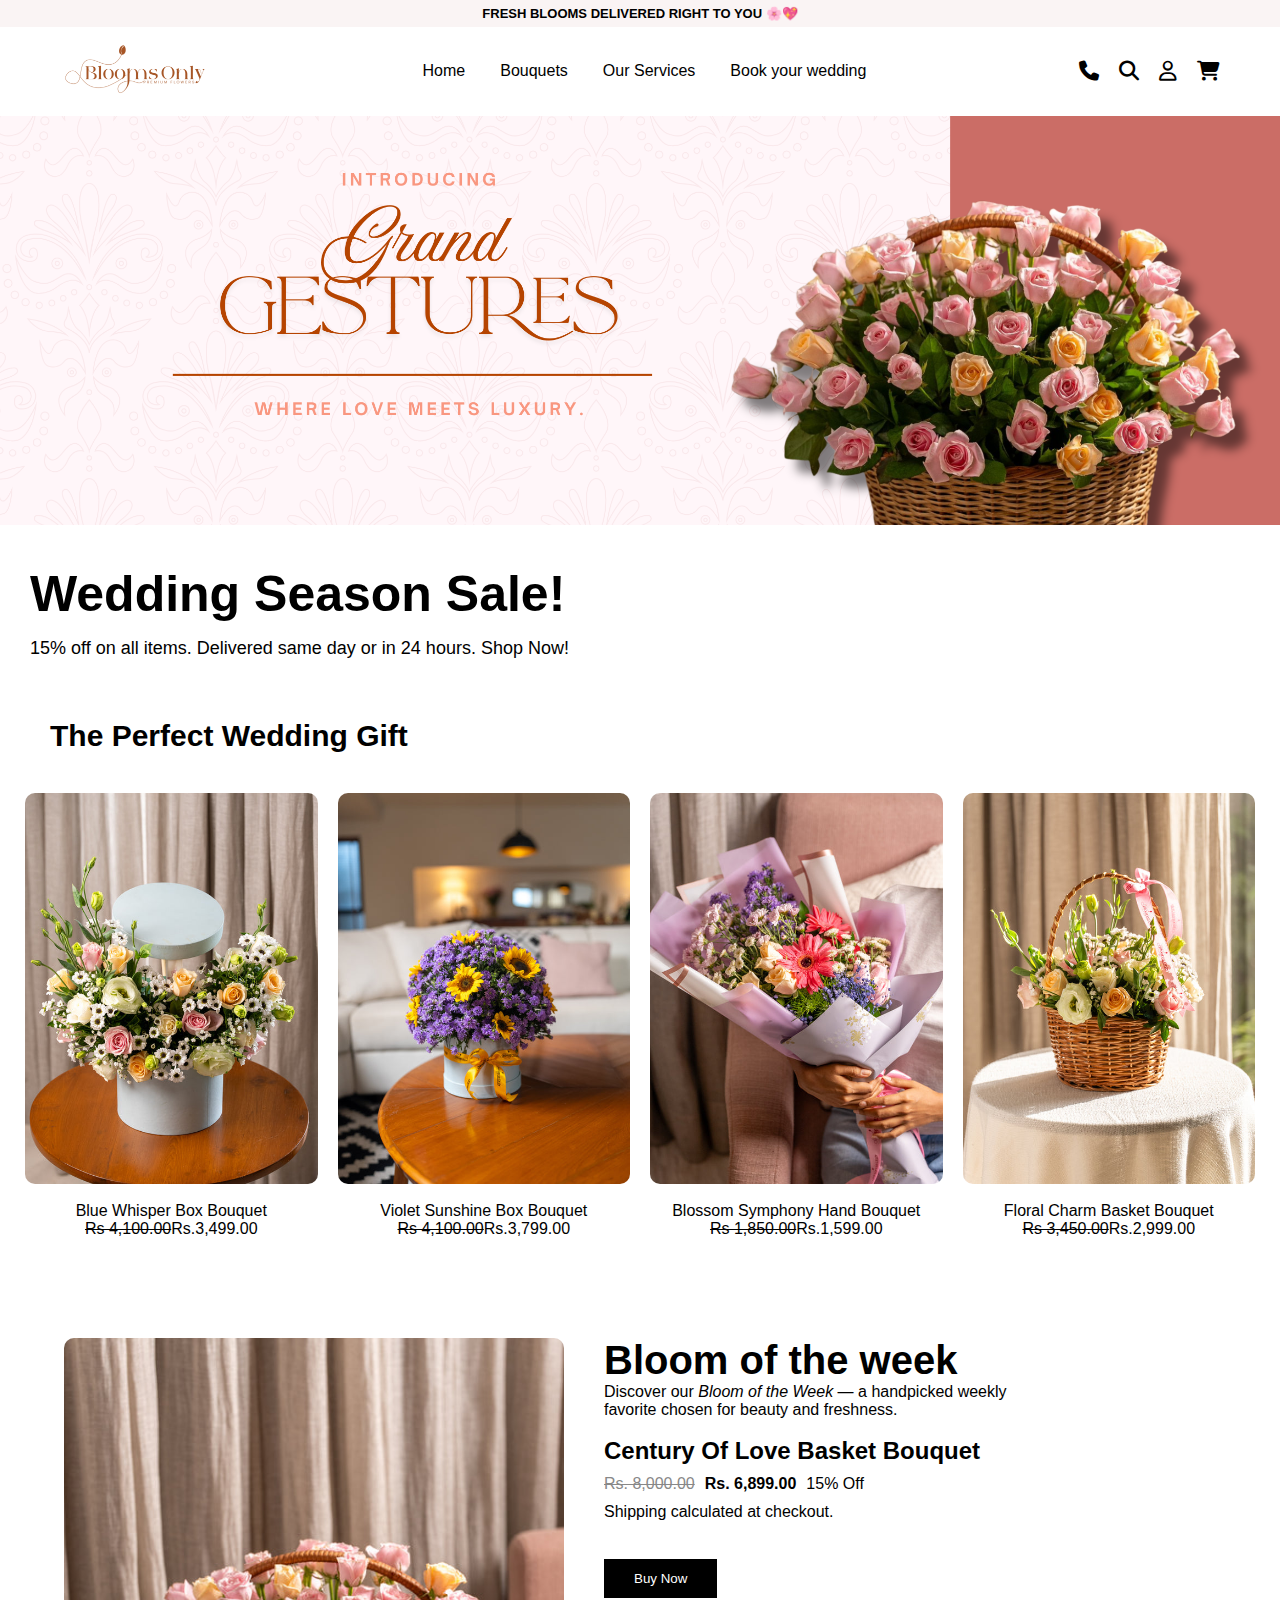
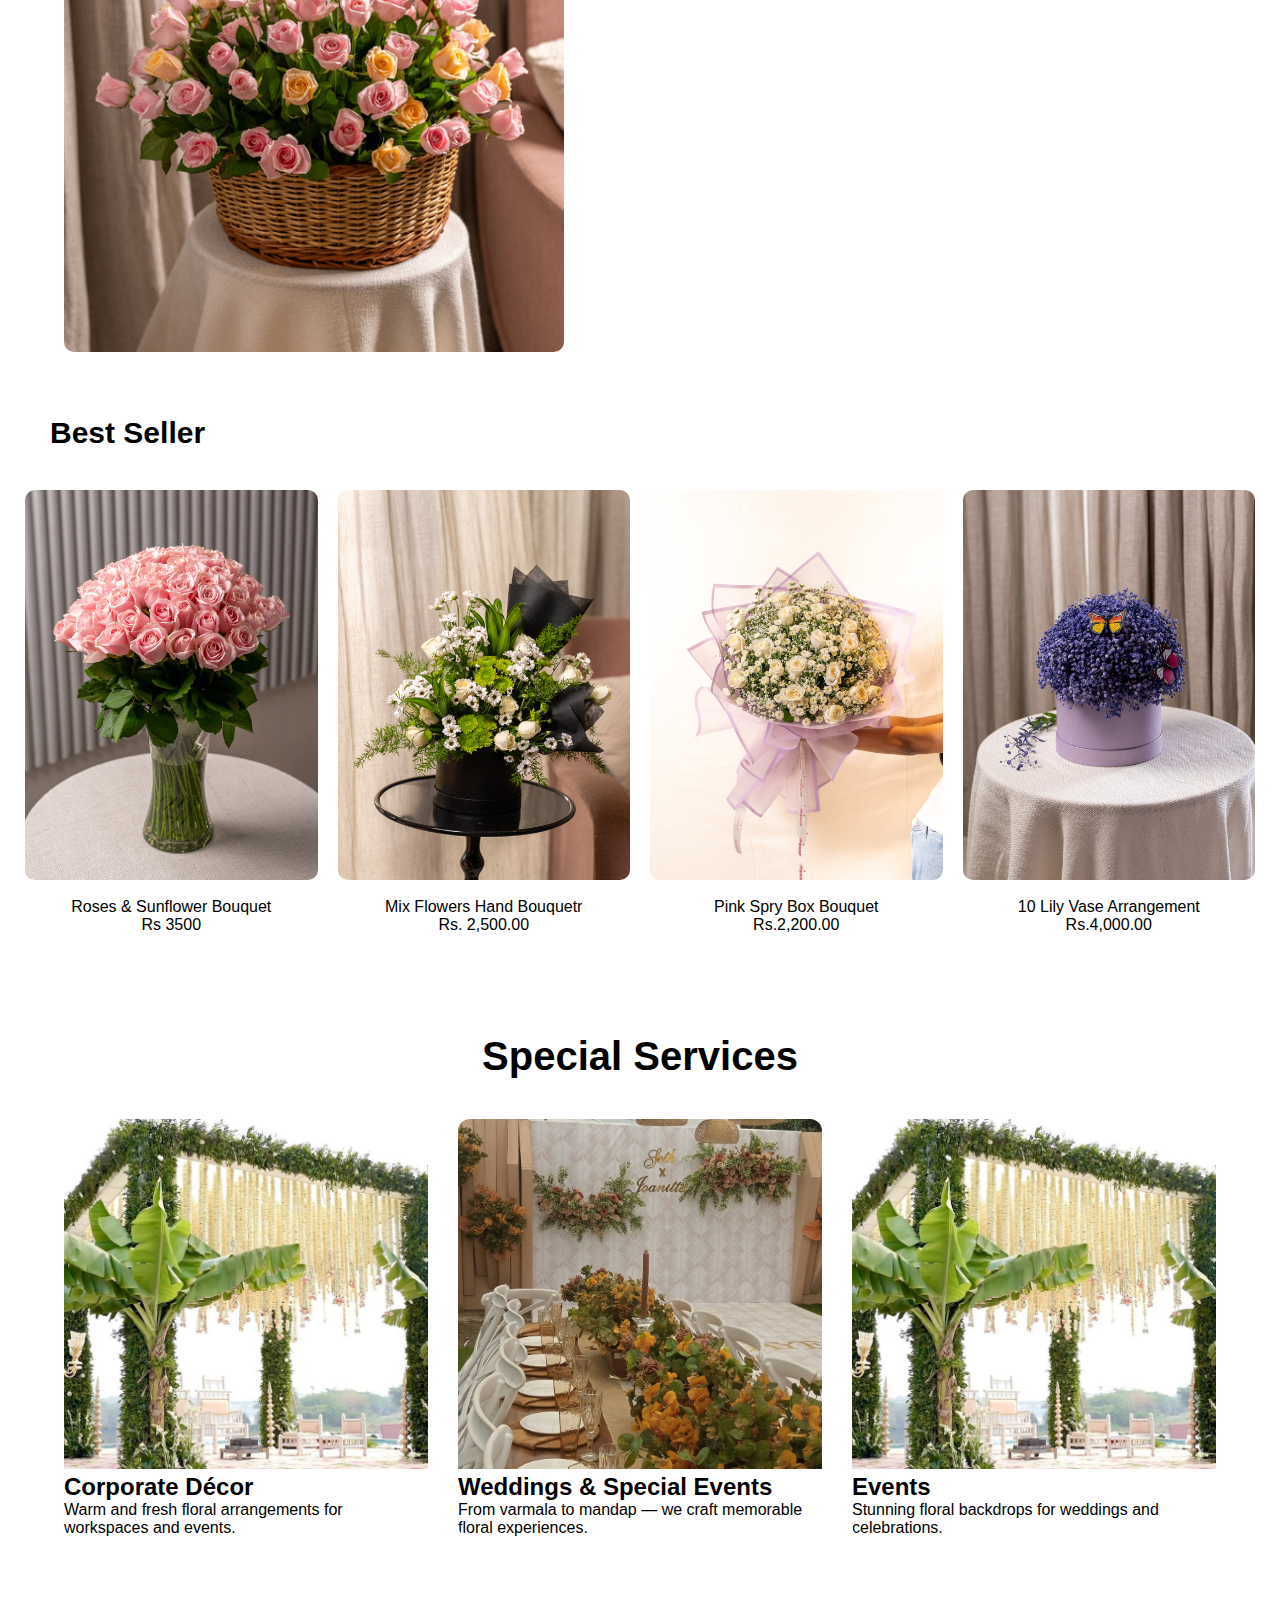
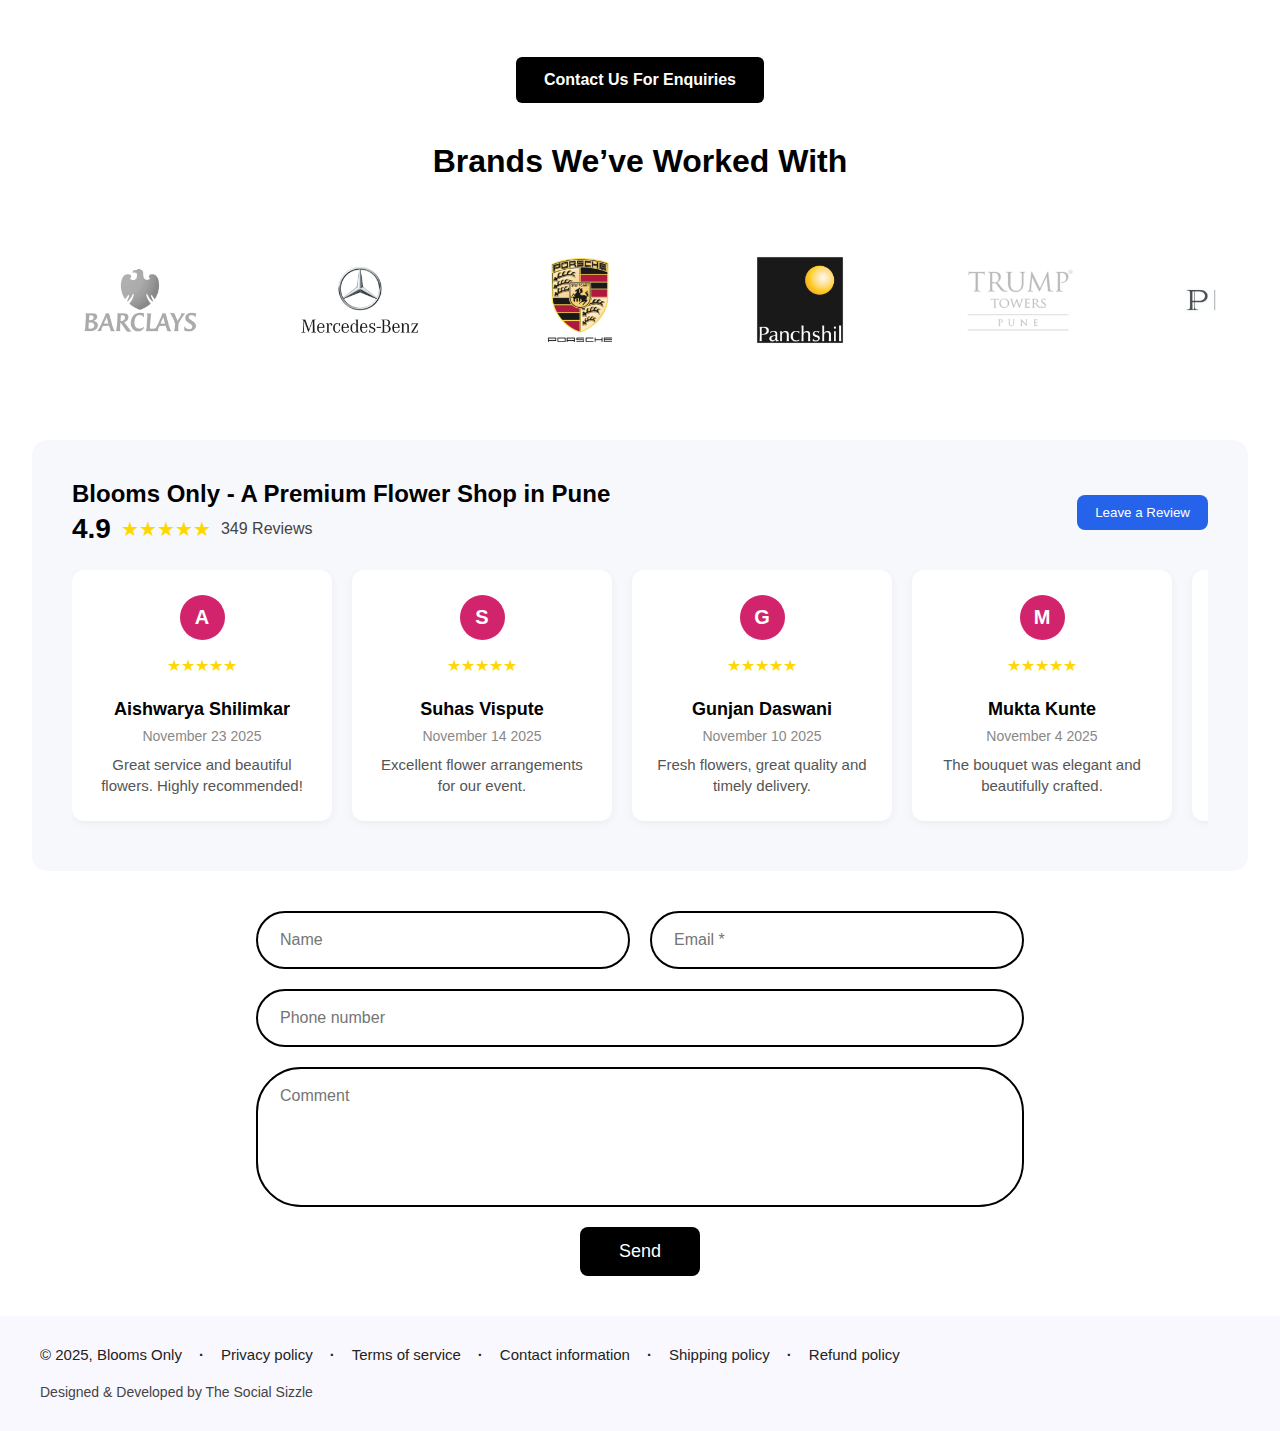
<file: index.html>
<!DOCTYPE html>
<html lang="en">

<head>
    <meta charset="UTF-8">
    <meta name="viewport" content="width=device-width, initial-scale=1.0">
    <title>bloomsonly.in</title>

    <link rel="icon"
        href="https://encrypted-tbn0.gstatic.com/images?q=tbn:ANd9GcRoCNu-qlN1ZPbKQkMHhCb1Bmi2qk6evEz_Kw&s">

    <link rel="stylesheet" href="style.css">

    <link rel="stylesheet" href="https://cdnjs.cloudflare.com/ajax/libs/font-awesome/6.5.0/css/all.min.css">

</head>

<body>

    <!-- ---------------- HEADER ---------------- -->

    <header>
        <section id="navbar">

            <div class="top">
                <h5> <a href="">FRESH BLOOMS DELIVERED RIGHT TO YOU 🌸💖</a></h5>
            </div>

            <div id="nav">
                <div id="imglogo">
                    <img src="images/logo.png">
                </div>

                <div id="navlink">
                    <ul>
                        <li><a href="index.html"> Home </a></li>
                        <li><a href="Bouquets.html">Bouquets </a></li>
                        <li><a href="services.html">Our Services</a></li>
                        <li><a href="wedding.html">Book your wedding</a></li>
                    </ul>
                </div>

                <div id="icons">
                    <h3><i class="fa-solid fa-phone"></i></h3>
                    <h3><i class="fa-solid fa-magnifying-glass"></i></h3>
                    <h3><i class="fa-regular fa-user"></i></h3>
                    <h3><i class="fa-solid fa-cart-shopping"></i></h3>
                </div>
            </div>

        </section>
    </header>

    <!-- ---------------- HERO SECTION ---------------- -->

    <main>
        <section id="hero">
            <img src="images/hero.png" alt="hero banner">

            <div id="offer">
                <h3>Wedding Season Sale!</h3>
                <p>15% off on all items. Delivered same day or in 24 hours. Shop Now!</p>
            </div>


            <!-- The perfect wedding gift section -->
            <div id="wed">
                <div id="text">
                    <h4>The Perfect Wedding Gift</h4>
                </div>

                <div id="flo-img">

                    <div class="image-box">
                        <img src="images/flower1.jpg"><br>
                        <p>Blue Whisper Box Bouquet</p>
                        <a>
                            <p><del>Rs 4,100.00</del>Rs.3,499.00</p>
                        </a>
                    </div>

                    <div class="image-box">
                        <img src="images/flower2.jpg"><br>
                        <p> Violet Sunshine Box Bouquet</p>
                        <a>
                            <p><del>Rs 4,100.00</del>Rs.3,799.00</p>
                        </a>
                    </div>

                    <div class="image-box">
                        <img src="images/flower3.jpg"><br>
                        <p>Blossom Symphony Hand Bouquet</p>
                        <p><del>Rs 1,850.00</del>Rs.1,599.00</p>
                    </div>

                    <div class="image-box">
                        <img src="images/flower4.jpg"><br>
                        <p>Floral Charm Basket Bouquet</p>
                        <p><del>Rs 3,450.00</del>Rs.2,999.00</p>
                    </div>

                </div>
            </div>
        </section>

        <!-- ---------------- BLOOM OF THE WEEK ---------------- -->

        <section class="bloom-section">
            <div class="bloom-container">

                <div class="bloom-image">
                    <img src="images/bloom.jpg" alt="Century of Love Basket Bouquet">
                </div>

                <div class="bloom-content">
                    <h1 class="bloom-title">Bloom of the week</h1>

                    <p class="bloom-desc">
                        Discover our <em>Bloom of the Week</em> — a handpicked weekly favorite chosen for
                        beauty and freshness.
                    </p>
                    <br>

                    <h2 class="bloom-product">Century Of Love Basket Bouquet</h2>

                    <div class="price-row">
                        <span class="old-price">Rs. 8,000.00</span>
                        <span class="new-price">Rs. 6,899.00</span>
                        <span class="discount">15% Off</span>
                    </div>

                    <p class="shipping">Shipping calculated at checkout.</p><br>

                    <button class="buy-btn">Buy Now</button>
                </div>
            </div>
        </section>

        <!-- ---------------- BEST SELLER ---------------- -->

        <section class="best-seller">
            <div id="text">
                <h4>Best Seller</h4>
            </div>

            <div id="flo-img">

                <div class="image-box">
                    <img src="images/bouquet1.jpg"><br>
                    <p>Roses & Sunflower Bouquet</p>
                    <p>Rs 3500</p>
                </div>

                <div class="image-box">
                    <img src="images/bouquet2.jpg"><br>
                    <p>Mix Flowers Hand Bouquetr</p>
                    <p> Rs. 2,500.00</p>
                </div>

                <div class="image-box">
                    <img src="images/bouquet3.jpg"><br>
                    <p>Pink Spry Box Bouquet</p>
                    <p> Rs.2,200.00</p>
                </div>

                <div class="image-box">
                    <img src="images/bouquet4.jpg"><br>
                    <p>10 Lily Vase Arrangement</p>
                    <p> Rs.4,000.00</p>
                </div>

            </div>
        </section>

        <!-- ---------------- SPECIAL SERVICES ---------------- -->

        <section class="services-section">
            <h1 class="services-heading">Special Services</h1>

            <div class="services-grid">

                <div class="service-card">
                    <img src="images/service1.jpg">
                    <h2>Corporate Décor</h2>
                    <p>Warm and fresh floral arrangements for workspaces and events.</p>
                </div>

                <div class="service-card">
                    <img src="images/service2.jpg">
                    <h2>Weddings & Special Events</h2>
                    <p>From varmala to mandap — we craft memorable floral experiences.</p>
                </div>

                <div class="service-card">
                    <img src="images/service3.jpg">
                    <h2>Events</h2>
                    <p>Stunning floral backdrops for weddings and celebrations.</p>
                </div>

            </div>
        </section>
                             <!--Brand Section-->

        <section class="brand-section">
            <div class="enquiry-btn">
                <a href="#" class="btn">Contact Us For Enquiries</a>
            </div>

            <h2 class="brand-title">Brands We’ve Worked With</h2>

            <div class="logo-slider">
                <div class="logo-track">
                    <img src="images/logos01.png">
                    <img src="images/logos02.png">
                    <img src="images/logos03.png">
                    <img src="images/logos04.png">
                    <img src="images/logos05.png">
                    <img src="images/logos06.png">
                    <img src="images/logos07.png">
                    <img src="images/logos08.png">
                    <img src="images/logos09.png">
                    <img src="images/logos10.png">
                    <img src="images/logos01.png">
                    <img src="images/logos02.png">
                    <img src="images/logos03.png">
                    <img src="images/logos04.png">
                    <img src="images/logos05.png">
                    <img src="images/logos06.png">



                </div>
            </div>
        </section>


        <section class="reviews-section">

            <div class="reviews-header">
                <div>
                    <h2>Blooms Only - A Premium Flower Shop in Pune</h2>
                    <div class="rating">
                        <span class="rating-number">4.9</span>
                        <span class="stars">★★★★★</span>
                        <span class="reviews-count">349 Reviews</span>
                    </div>
                </div>

                <button class="review-btn">Leave a Review</button>
            </div>

                                 <!--Review Section-->
            <div class="reviews-row">

                <div class="review-card">
                    <div class="avatar">A</div>
                    <div class="stars-box">★★★★★</div>
                    <h3>Aishwarya Shilimkar</h3>
                    <p class="date">November 23 2025</p>
                    <p class="text">
                        Great service and beautiful flowers. Highly recommended!
                    </p>
                </div>

                <div class="review-card">
                    <div class="avatar">S</div>
                    <div class="stars-box">★★★★★</div>
                    <h3>Suhas Vispute</h3>
                    <p class="date">November 14 2025</p>
                    <p class="text">
                        Excellent flower arrangements for our event.
                    </p>
                </div>

                <div class="review-card">
                    <div class="avatar">G</div>
                    <div class="stars-box">★★★★★</div>
                    <h3>Gunjan Daswani</h3>
                    <p class="date">November 10 2025</p>
                    <p class="text">
                        Fresh flowers, great quality and timely delivery.
                    </p>
                </div>

                <div class="review-card">
                    <div class="avatar">M</div>
                    <div class="stars-box">★★★★★</div>
                    <h3>Mukta Kunte</h3>
                    <p class="date">November 4 2025</p>
                    <p class="text">
                        The bouquet was elegant and beautifully crafted.
                    </p>
                </div>

                <div class="review-card">
                    <div class="avatar">P</div>
                    <div class="stars-box">★★★★★</div>
                    <h3>Mayank Pandey</h3>
                    <p class="date">November 4 2025</p>
                    <p class="text">
                        Delivered fresh flowers at short notice. Great service.
                    </p>
                </div>

            </div>
        </section>
                                           <!--Contact Section-->
        <section class="contact-section">

            <form class="contact-form">

                <div class="row">
                    <input type="text" placeholder="Name">
                    <input type="email" placeholder="Email *">
                </div>

                <div class="row full">
                    <input type="text" placeholder="Phone number">
                </div>

                <div class="row full">
                    <textarea placeholder="Comment"></textarea>
                </div>

                <button class="send-btn">Send</button>
            </form>

        </section>

                                     <!--Footer-->
        <footer class="footer">

            <div class="footer-top">
                <p>© 2025, Blooms Only</p>
                <span class="dot">·</span>
                <a href="#">Privacy policy</a>
                <span class="dot">·</span>
                <a href="#">Terms of service</a>
                <span class="dot">·</span>
                <a href="#">Contact information</a>
                <span class="dot">·</span>
                <a href="#">Shipping policy</a>
                <span class="dot">·</span>
                <a href="#">Refund policy</a>
            </div>

            <div class="footer-bottom">
                <a href="#">
                    Designed & Developed by The Social Sizzle
                </a>
            </div>

        </footer>

</body>

</html>
</file>
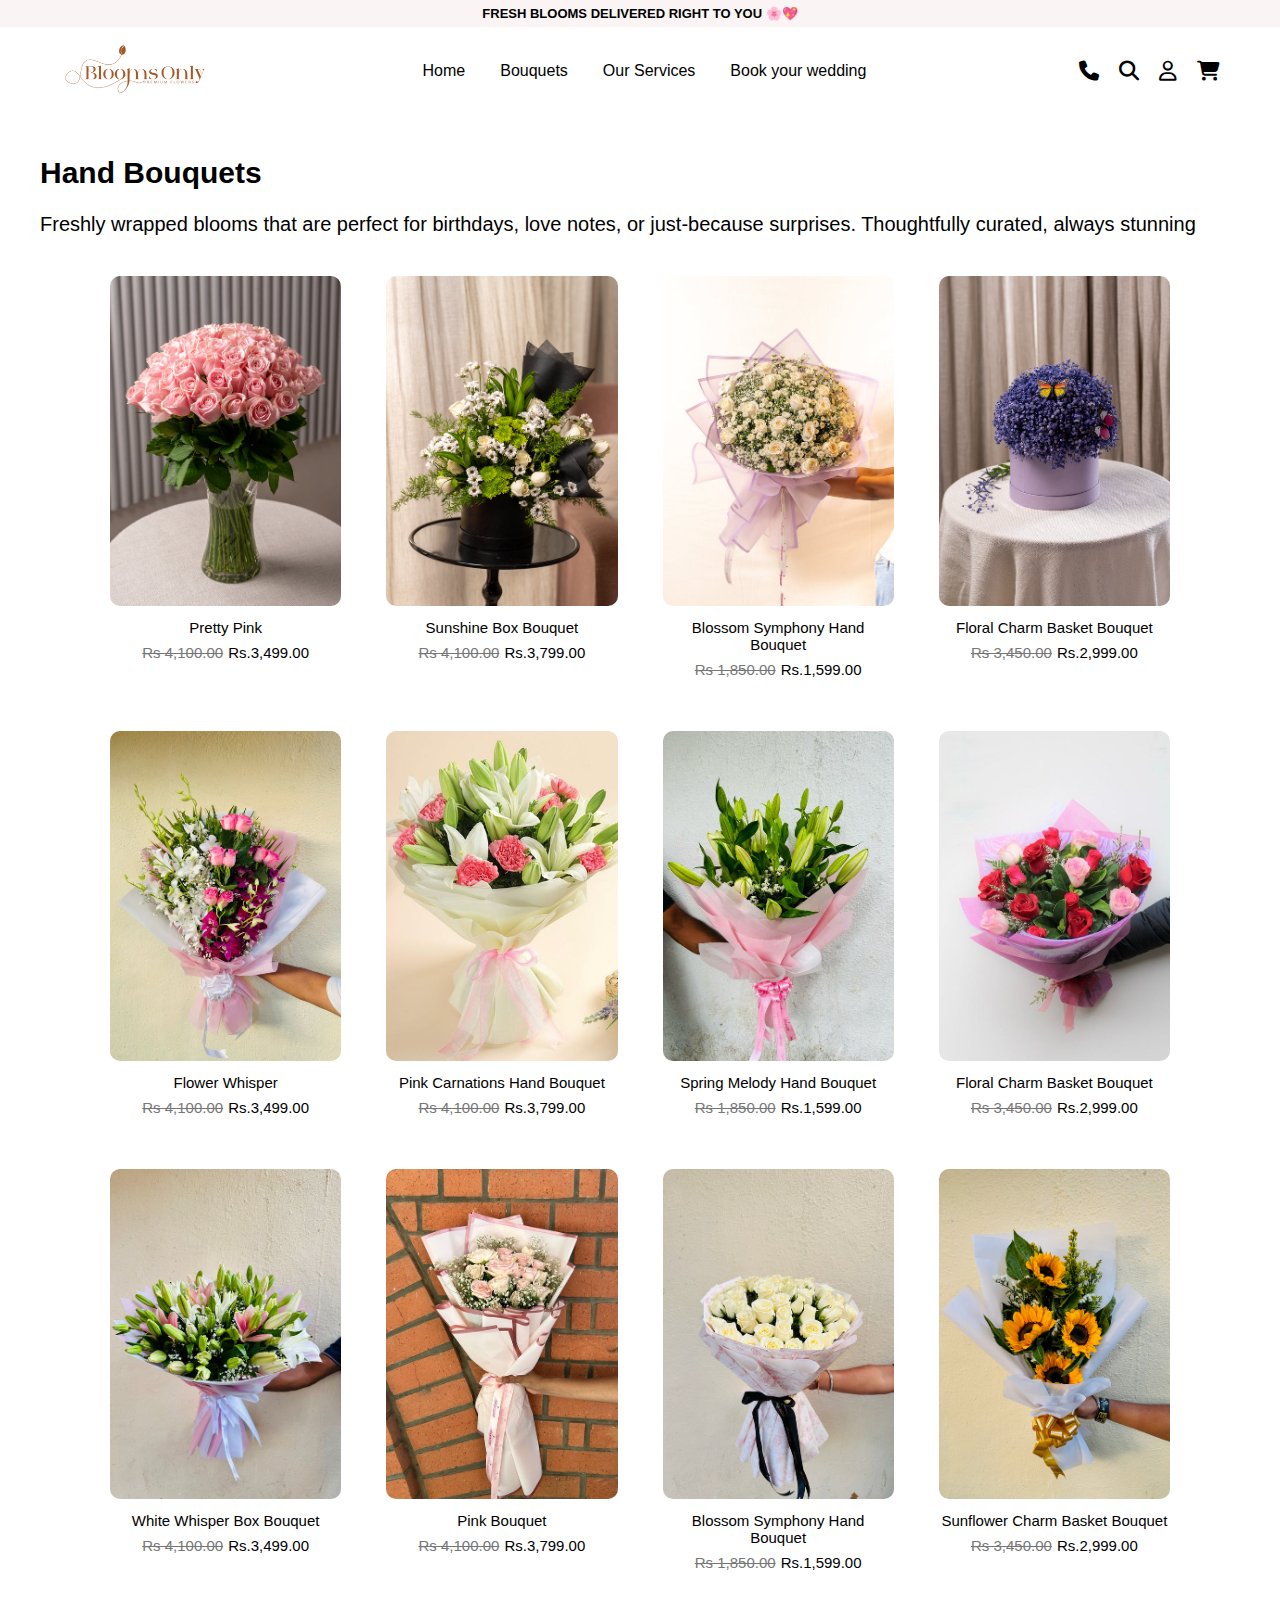
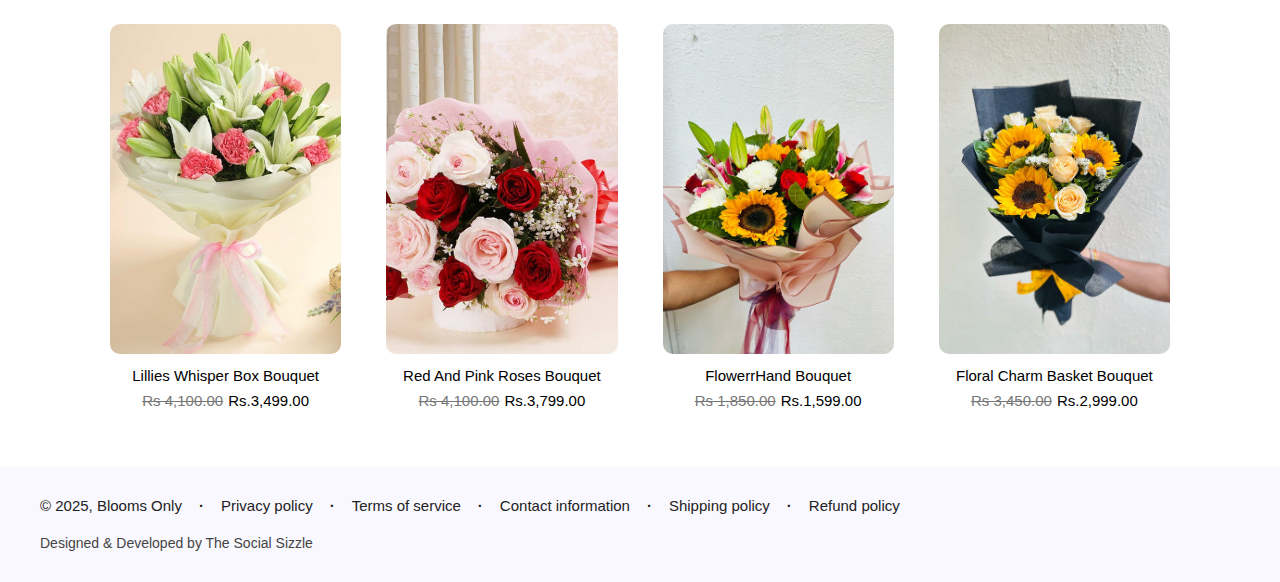
<file: Bouquets.html>
<!DOCTYPE html>
<html lang="en">

<head>
    <meta charset="UTF-8">
    <meta name="viewport" content="width=device-width, initial-scale=1.0">
    <title>bloomsonly.in</title>

    <link rel="icon"
        href="https://encrypted-tbn0.gstatic.com/images?q=tbn:ANd9GcRoCNu-qlN1ZPbKQkMHhCb1Bmi2qk6evEz_Kw&s">

    <link rel="stylesheet" href="bouquets.css">
    <link rel="stylesheet" href="https://cdnjs.cloudflare.com/ajax/libs/font-awesome/6.5.0/css/all.min.css">
</head>

<body>

    <!-- ---------------- HEADER ---------------- -->
    <header>
        <section id="navbar">

            <div class="top">
                <h5><a href="">FRESH BLOOMS DELIVERED RIGHT TO YOU 🌸💖</a></h5>
            </div>

            <div id="nav">
                <div id="imglogo">
                    <img src="images/logo.png">
                </div>

                <div id="navlink">
                    <ul>
                        <li><a href="index.html"> Home </a></li>
                        <li><a href="Bouquets.html">Bouquets</a></li>
                        <li><a href="services.html">Our Services</a></li>
                        <li><a href="wedding.html">Book your wedding</a></li>
                    </ul>
                </div>

                <div id="icons">
                    <h3><i class="fa-solid fa-phone"></i></h3>
                    <h3><i class="fa-solid fa-magnifying-glass"></i></h3>
                    <h3><i class="fa-regular fa-user"></i></h3>
                    <h3><i class="fa-solid fa-cart-shopping"></i></h3>
                </div>
            </div>
        </section>
    </header>
    <main>
        <div class="text">
            <h2> Hand Bouquets</h2><br>
            <p> Freshly wrapped blooms that are perfect for birthdays, love notes, or just-because surprises.
                Thoughtfully curated, always stunning</p> <!-- Images Section --> <!--Image 1-->
            <div section="allimages">
                <div id="flo-img">
                    <div class="image-box"> <img src="images/bouquet1.jpg">
                        <p>Pretty Pink</p> <a>
                            <p><del>Rs 4,100.00</del>Rs.3,499.00</p>
                        </a>
                    </div> <!--Image 2-->
                    <div class="image-box"> <img src="images/bouquet2.jpg">
                        <p>Sunshine Box Bouquet</p> <a>
                            <p><del>Rs 4,100.00</del>Rs.3,799.00</p>
                        </a>
                    </div> <!--Image 3-->
                    <div class="image-box"> <img src="images/bouquet3.jpg">
                        <p>Blossom Symphony Hand Bouquet</p>
                        <p><del>Rs 1,850.00</del>Rs.1,599.00</p>
                    </div> <!--Image 4-->
                    <div class="image-box"> <img src="images/bouquet4.jpg">
                        <p>Floral Charm Basket Bouquet</p>
                        <p><del>Rs 3,450.00</del>Rs.2,999.00</p>
                    </div> <!--Image 5-->
                    <div class="image-box"> <img src="images/bouquets12.jpg">
                        <p>Flower Whisper</p> <a>
                            <p><del>Rs 4,100.00</del>Rs.3,499.00</p>
                        </a>
                    </div> <!--Image 6-->
                    <div class="image-box"> <img src="images/bouquets11.jpg">
                        <p> Pink Carnations Hand Bouquet</p> <a>
                            <p><del>Rs 4,100.00</del>Rs.3,799.00</p>
                        </a>
                    </div> <!--Image 7-->
                    <div class="image-box"> <img src="images/bouquets10.jpg">
                        <p> Spring Melody Hand Bouquet</p>
                        <p><del>Rs 1,850.00</del>Rs.1,599.00</p>
                    </div> <!-- Image 8-->
                    <div class="image-box"> <img src="images/bouquets09.jpg">
                        <p>Floral Charm Basket Bouquet</p>
                        <p><del>Rs 3,450.00</del>Rs.2,999.00</p>
                    </div> <!-- Image 9 -->
                    <div class="image-box"> <img src="images/bouquets08.jpg">
                        <p>White Whisper Box Bouquet</p> <a>
                            <p><del>Rs 4,100.00</del>Rs.3,499.00</p>
                        </a>
                    </div> <!--Image 10-->
                    <div class="image-box"> <img src="images/bouquets07.jpg">
                        <p> Pink Bouquet</p> <a>
                            <p><del>Rs 4,100.00</del>Rs.3,799.00</p>
                        </a>
                    </div> <!--Image 12-->
                    <div class="image-box"> <img src="images/bouquets06.jpg">
                        <p>Blossom Symphony Hand Bouquet</p>
                        <p><del>Rs 1,850.00</del>Rs.1,599.00</p>
                    </div> <!-- Image 13-->
                    <div class="image-box"> <img src="images/bouquets05.jpg">
                        <p>Sunflower Charm Basket Bouquet</p>
                        <p><del>Rs 3,450.00</del>Rs.2,999.00</p>
                    </div> <!-- Image 14-->
                    <div class="image-box"> <img src="images/bouquets11.jpg">
                        <p>Lillies Whisper Box Bouquet</p> <a>
                            <p><del>Rs 4,100.00</del>Rs.3,499.00</p>
                        </a>
                    </div> <!-- Image 15-->
                    <div class="image-box"> <img src="images/bouquets03.jpg">
                        <p> Red And Pink Roses Bouquet</p> <a>
                            <p><del>Rs 4,100.00</del>Rs.3,799.00</p>
                        </a>
                    </div> <!-- Image 16-->
                    <div class="image-box"> <img src="images/bouquets02.jpg">
                        <p> FlowerrHand Bouquet</p>
                        <p><del>Rs 1,850.00</del>Rs.1,599.00</p>
                    </div> <!-- Image 17-->
                    <div class="image-box"> <img src="images/bouquets01.jpg">
                        <p>Floral Charm Basket Bouquet</p>
                        <p><del>Rs 3,450.00</del>Rs.2,999.00</p>
                    </div> <!-- Image 18-->


                    </section>
    </main>

    <!-- ---------------- FOOTER ---------------- -->
    <footer class="footer">
        <div class="footer-top">
            <p>© 2025, Blooms Only</p>
            <span class="dot">·</span>
            <a href="#">Privacy policy</a>
            <span class="dot">·</span>
            <a href="#">Terms of service</a>
            <span class="dot">·</span>
            <a href="#">Contact information</a>
            <span class="dot">·</span>
            <a href="#">Shipping policy</a>
            <span class="dot">·</span>
            <a href="#">Refund policy</a>
        </div>

        <div class="footer-bottom">
            <a href="#">
                Designed & Developed by The Social Sizzle
            </a>
        </div>
    </footer>

</body>

</html>
</file>
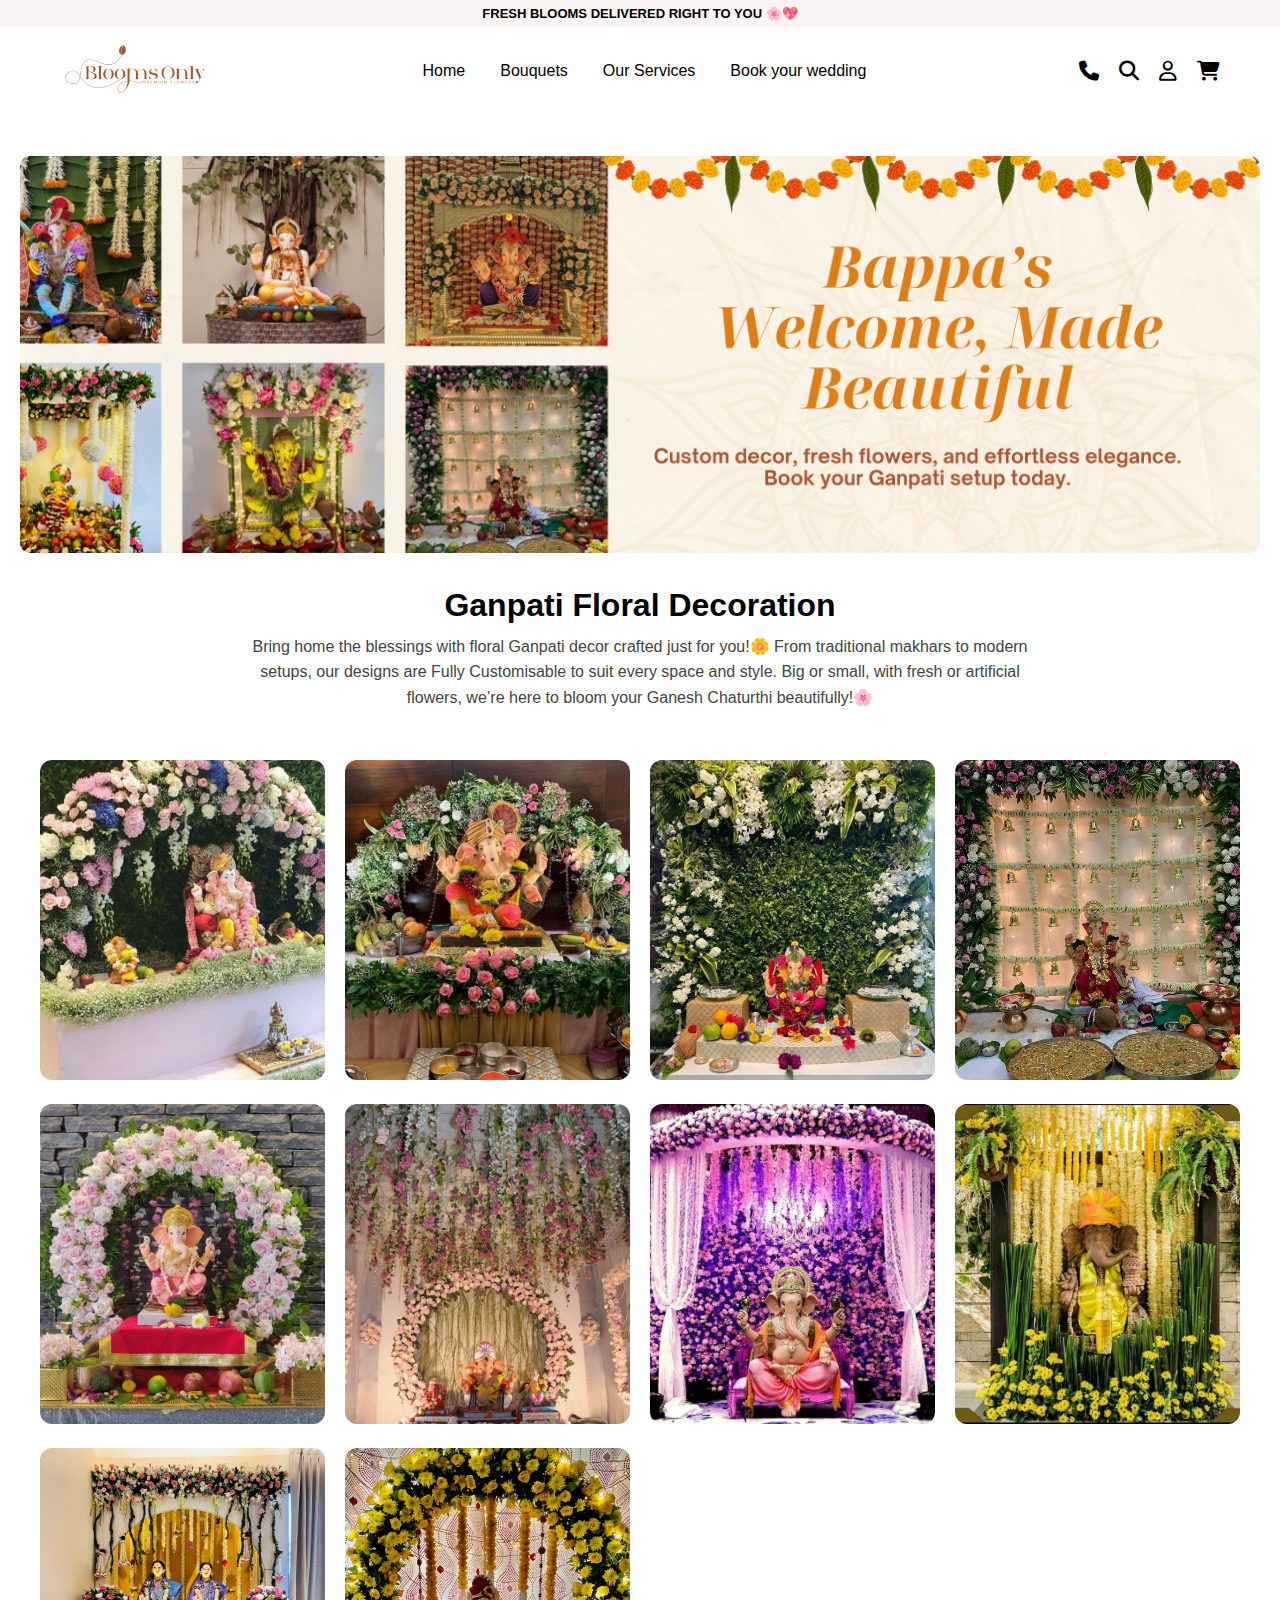
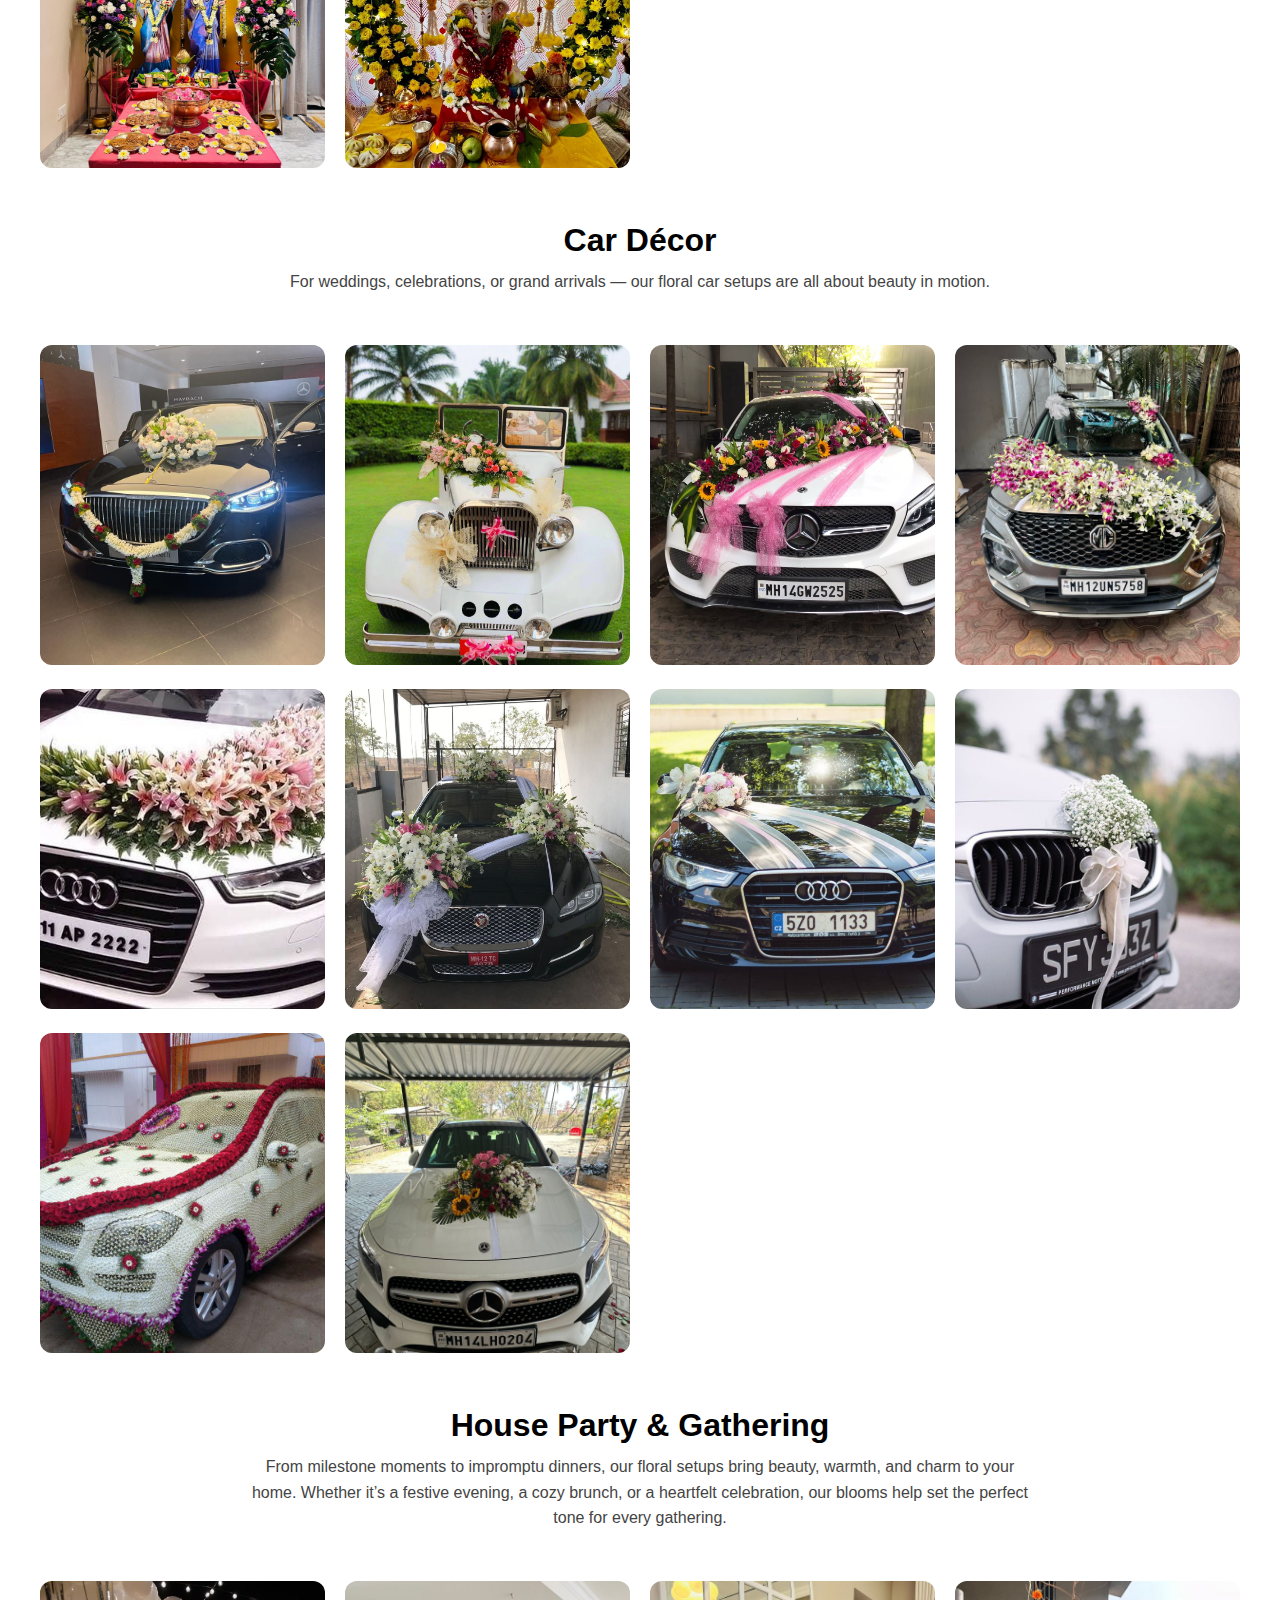
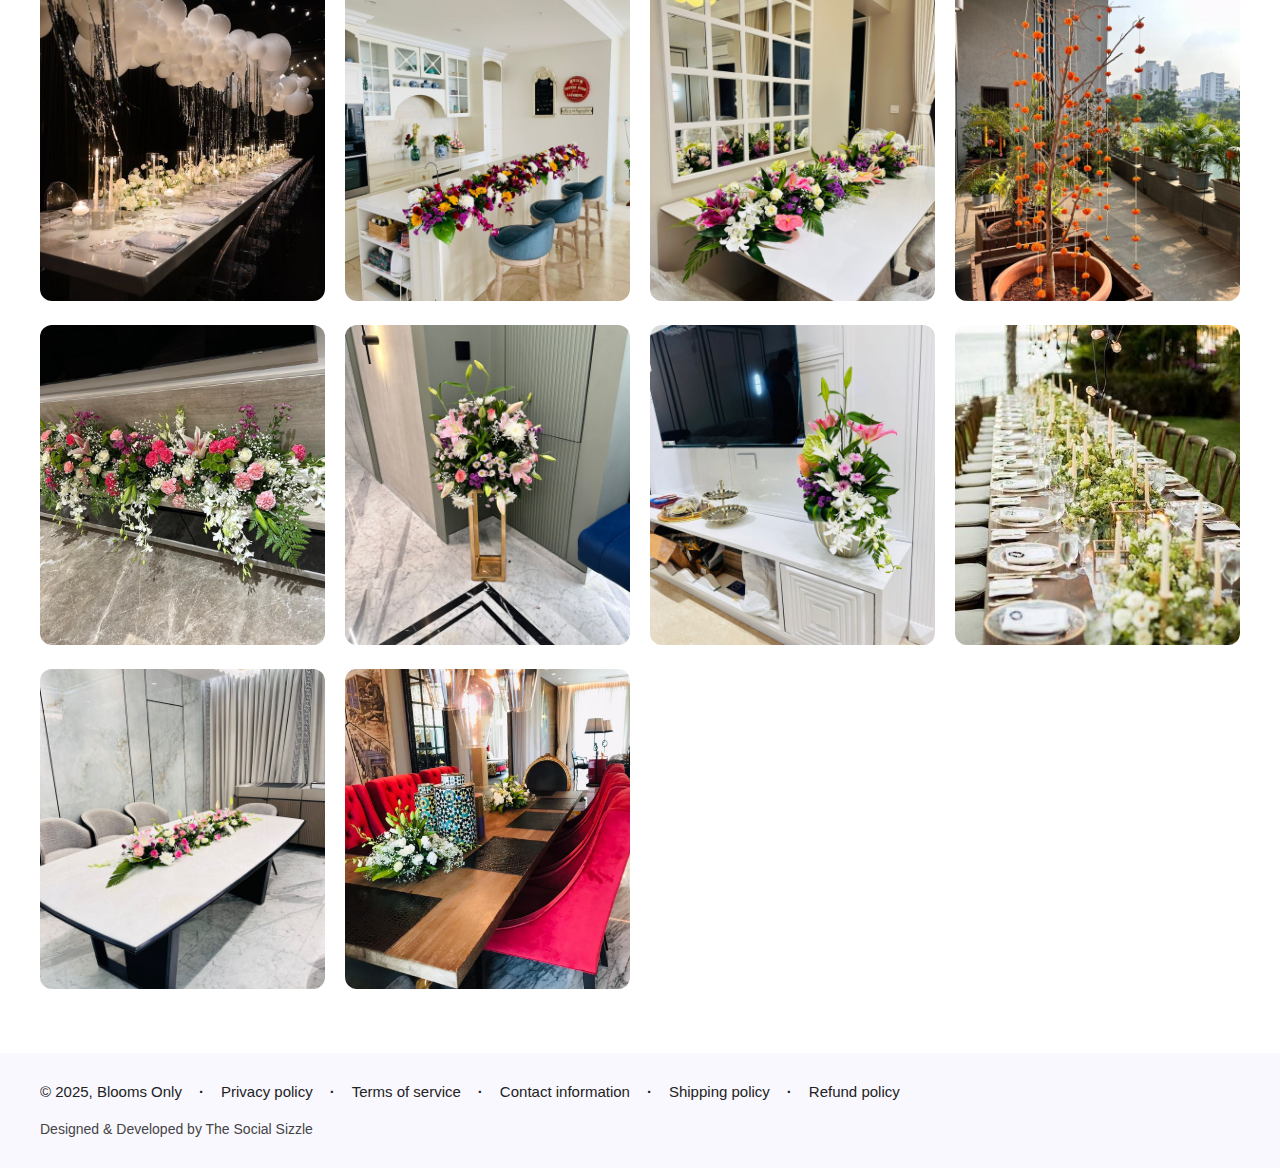
<file: services.html>
<!DOCTYPE html>
<html lang="en">

<head>
    <meta charset="UTF-8">
    <meta name="viewport" content="width=device-width, initial-scale=1.0">
    <title>bloomsonly.in</title>

    <link rel="icon"
        href="https://encrypted-tbn0.gstatic.com/images?q=tbn:ANd9GcRoCNu-qlN1ZPbKQkMHhCb1Bmi2qk6evEz_Kw&s">

    <link rel="stylesheet" href="service.css">

    <link rel="stylesheet" href="https://cdnjs.cloudflare.com/ajax/libs/font-awesome/6.5.0/css/all.min.css">

</head>

<body>

    <!-- ---------------- HEADER ---------------- -->

    <header>
        <section id="navbar">

            <div class="top">
                <h5> <a href="">FRESH BLOOMS DELIVERED RIGHT TO YOU 🌸💖</a></h5>
            </div>

            <div id="nav">
                <div id="imglogo">
                    <img src="images/logo.png">
                </div>

                <div id="navlink">
                    <ul>
                        <li><a href="index.html"> Home </a></li>
                        <li><a href="Bouquets.html">Bouquets </a></li>
                        <li><a href="services.html">Our Services</a></li>
                        <li><a href="wedding.html">Book your wedding</a></li>
                    </ul>
                </div>

                <div id="icons">
                    <h3><i class="fa-solid fa-phone"></i></h3>
                    <h3><i class="fa-solid fa-magnifying-glass"></i></h3>
                    <h3><i class="fa-regular fa-user"></i></h3>
                    <h3><i class="fa-solid fa-cart-shopping"></i></h3>
                </div>
            </div>

        </section>
    </header>
    <main>
        <!-- Ganpati Decoration-->

        <div id="ganpati">
            <div id="image1">
                <img src="images/service.png">
            </div>

            <div id="text">
                <h3>Ganpati Floral Decoration</h3>
                <p>
                    Bring home the blessings with floral Ganpati decor crafted just for you!🌼

                    From traditional makhars to modern setups, our designs are

                    Fully Customisable
                    to suit every space and style.
                    Big or small, with fresh or artificial flowers, we’re here to bloom your Ganesh Chaturthi
                    beautifully!🌸
                </p>
            </div>


            <div id="flo-img">
                <div class="image-box">
                    <img src="images/ganpati1.jpg">
                </div>
                <div class="image-box">
                    <img src="images/ganpati2.jpg">
                </div>
                <div class="image-box">
                    <img src="images/ganpati3.jpg">
                </div>
                <div class="image-box">
                    <img src="images/ganpati4.jpg">
                </div>
                <div class="image-box">
                    <img src="images/ganpati5.jpg">
                </div>
                <div class="image-box">
                    <img src="images/ganpati6.jpg">
                </div>
                <div class="image-box">
                    <img src="images/ganpati7.jpg">
                </div>
                <div class="image-box">
                    <img src="images/ganpati8.jpg">
                </div>
                <div class="image-box">
                    <img src="images/ganpati9.jpg">
                </div>
                <div class="image-box">
                    <img src="images/ganpati10.jpg">
                </div>

            </div>

            <!-- Car Decor -->
            <div id="cartext">
                <h3> Car Décor</h3>
                <p> For weddings, celebrations, or grand arrivals — our floral car setups are all about beauty in
                    motion.</p>
            </div>

            <div id="carimage">

                <div class="image-car">
                    <img src="images/cars1.jpg">
                </div>
                <div class="image-car">
                    <img src="images/cars2.jpg">
                </div>
                <div class="image-car">
                    <img src="images/cars3.jpg">
                </div>
                <div class="image-car">
                    <img src="images/cars4.jpg">
                </div>
                <div class="image-car">
                    <img src="images/cars5.jpg">
                </div>
                <div class="image-car">
                    <img src="images/cars6.jpg">
                </div>
                <div class="image-car">
                    <img src="images/cars7.jpg">
                </div>
                <div class="image-car">
                    <img src="images/cars8.jpg">
                </div>
                <div class="image-car">
                    <img src="images/cars9.jpg">
                </div>
                <div class="image-car">
                    <img src="images/cars10.jpg">
                </div>

            </div>
            <!--House Party & Gathering -->

            <div id="text3">
                <h3> House Party & Gathering</h3>
                <p> From milestone moments to impromptu dinners, our floral
                    setups bring beauty, warmth, and charm to your home. Whether
                    it’s a festive evening, a cozy brunch, or a heartfelt celebration,
                    our blooms help set the perfect tone for every gathering.</p>
            </div>
            <div id="partyimages">
                <div id="carimage">

                    <div class="image-car">
                        <img src="images/party01.jpg">
                    </div>
                    <div class="image-car">
                        <img src="images/party02.jpg">
                    </div>
                    <div class="image-car">
                        <img src="images/party03.jpg">
                    </div>
                    <div class="image-car">
                        <img src="images/party04.jpg">
                    </div>
                    <div class="image-car">
                        <img src="images/party05.jpg">
                    </div>
                    <div class="image-car">
                        <img src="images/party06.jpg">
                    </div>
                    <div class="image-car">
                        <img src="images/party07.jpg">
                    </div>
                    <div class="image-car">
                        <img src="images/party08.jpg">
                    </div>
                    <div class="image-car">
                        <img src="images/party09.jpg">
                    </div>
                    <div class="image-car">
                        <img src="images/party10.jpg">
                    </div>

                </div>
            </div>


    </main>
    <footer class="footer">

        <div class="footer-top">
            <p>© 2025, Blooms Only</p>
            <span class="dot">·</span>
            <a href="#">Privacy policy</a>
            <span class="dot">·</span>
            <a href="#">Terms of service</a>
            <span class="dot">·</span>
            <a href="#">Contact information</a>
            <span class="dot">·</span>
            <a href="#">Shipping policy</a>
            <span class="dot">·</span>
            <a href="#">Refund policy</a>
        </div>

        <div class="footer-bottom">
            <a href="#">
                Designed & Developed by The Social Sizzle
            </a>
        </div>

    </footer>
</body>

</html>
</file>
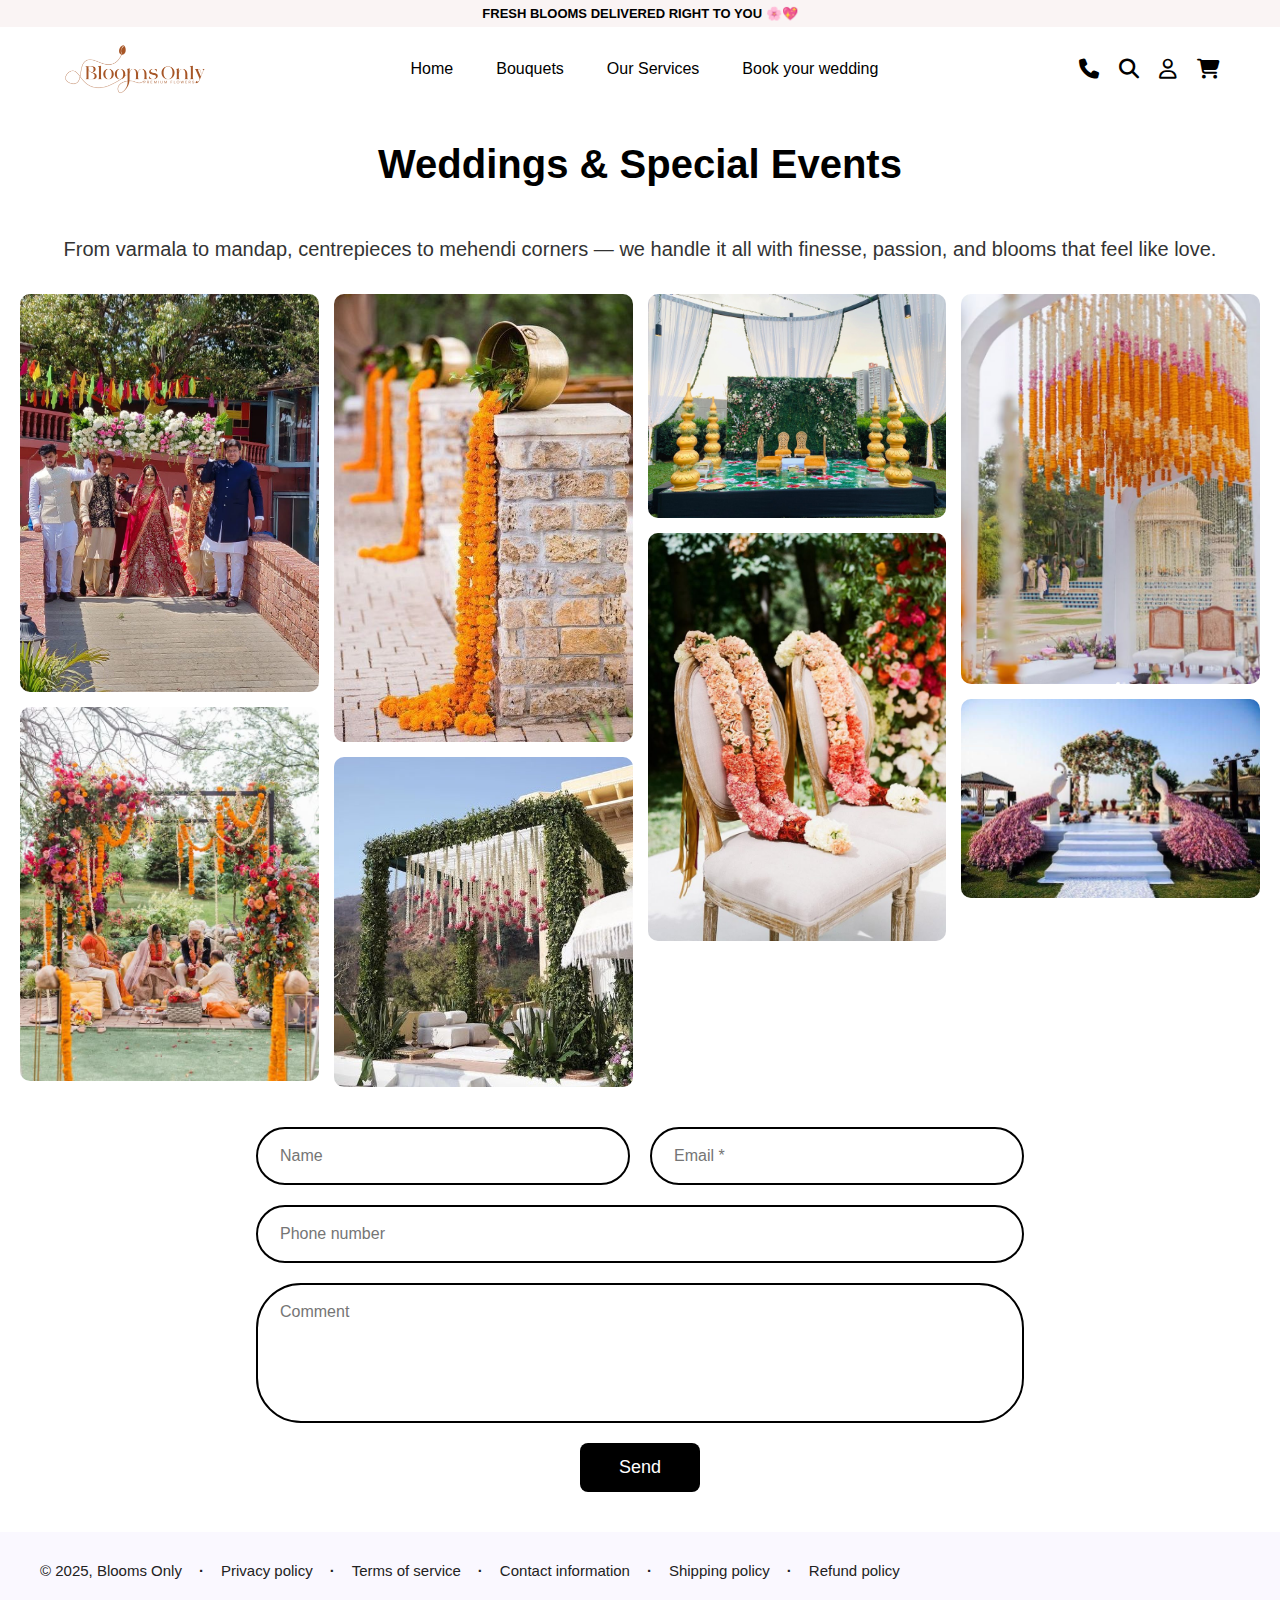
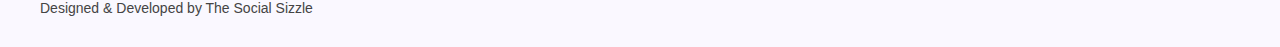
<file: wedding.html>
<!DOCTYPE html>
<html lang="en">

<head>
    <meta charset="UTF-8">
    <meta name="viewport" content="width=device-width, initial-scale=1.0">
    <title>bloomsonly.in</title>

    <link rel="icon"
        href="https://encrypted-tbn0.gstatic.com/images?q=tbn:ANd9GcRoCNu-qlN1ZPbKQkMHhCb1Bmi2qk6evEz_Kw&s">

    <link rel="stylesheet" href="wedding.css">

    <link rel="stylesheet" href="https://cdnjs.cloudflare.com/ajax/libs/font-awesome/6.5.0/css/all.min.css">

</head>

<body>

    <!-- ---------------- HEADER ---------------- -->

    <header>
        <section id="navbar">

            <div class="top">
                <h5> <a href="">FRESH BLOOMS DELIVERED RIGHT TO YOU 🌸💖</a></h5>
            </div>

            <div id="nav">
                <div id="imglogo">
                    <img src="images/logo.png">
                </div>

                <div id="navlink">
                    <ul>
                        <li><a href="index.html"> Home </a></li>
                        <li><a href="Bouquets.html">Bouquets </a></li>
                        <li><a href="services.html">Our Services</a></li>
                        <li><a href="wedding.html">Book your wedding</a></li>
                    </ul>
                </div>

                <div id="icons">
                    <h3><i class="fa-solid fa-phone"></i></h3>
                    <h3><i class="fa-solid fa-magnifying-glass"></i></h3>
                    <h3><i class="fa-regular fa-user"></i></h3>
                    <h3><i class="fa-solid fa-cart-shopping"></i></h3>
                </div>
            </div>

        </section>
    </header>
    <main>

        <div id="Weddingpage">
            <div class="textsection">
                <h3> Weddings & Special Events</h3><br> <br>
                <p>
                    From varmala to mandap, centrepieces to mehendi corners —
                    we handle it all with finesse, passion, and blooms that feel like love.
                </p>
            </div>


            <div class="gallery">
                <img src="images/wedding1.jpg">
                <img src="images/wedding2.jpg">
                <img src="images/wedding3.jpg">
                <img src="images/wedding4.jpg">
                <img src="images/wedding5.jpg">
                <img src="images/wedding6.jpg">
                <img src="images/wedding7.jpg">
                <img src="images/wedding9.jpg">
            </div>


        </div>



 <section class="contact-section">

            <form class="contact-form">

                <div class="row">
                    <input type="text" placeholder="Name">
                    <input type="email" placeholder="Email *">
                </div>

                <div class="row full">
                    <input type="text" placeholder="Phone number">
                </div>

                <div class="row full">
                    <textarea placeholder="Comment"></textarea>
                </div>

                <button class="send-btn">Send</button>
            </form>

        </section>
        </main>
        <footer class="footer">

            <div class="footer-top">
                <p>© 2025, Blooms Only</p>
                <span class="dot">·</span>
                <a href="#">Privacy policy</a>
                <span class="dot">·</span>
                <a href="#">Terms of service</a>
                <span class="dot">·</span>
                <a href="#">Contact information</a>
                <span class="dot">·</span>
                <a href="#">Shipping policy</a>
                <span class="dot">·</span>
                <a href="#">Refund policy</a>
            </div>

            <div class="footer-bottom">
                <a href="#">
                    Designed & Developed by The Social Sizzle
                </a>
            </div>

        </footer>

</body>

</html>
</file>
<file: style.css>
* {
    margin: 0;
    padding: 0;
    box-sizing: border-box;
    font-family: "Poppins", sans-serif;
}

body {
    overflow-x: hidden;
}
.top {
    background: #faf4f4;
    text-align: center;
    padding: 6px 0;
}
.top h5 a {
    text-decoration: none;
    color: #000;
    font-size: 13px;
}

#nav {
    width: 100%;
    padding: 15px 60px;
    display: flex;
    justify-content: space-between;
    align-items: center;
}

#imglogo img {
    width: 150px;
}

#navlink ul {
    display: flex;
    gap: 35px;
    list-style: none;
}

#navlink ul li a {
    text-decoration: none;
    font-size: 16px;
    color: #000;
    font-weight: 500;
}

#icons {
    display: flex;
    gap: 20px;
}

#icons h3 {
    font-size: 20px;
    cursor: pointer;
}


#hero img {
    width: 100%;
    display: block;
}

#offer {
    margin-top: 40px;
    margin-left: 30px;
}

#offer h3 {
    font-size: 50px;
}

#offer p {
    margin-top: 15px;
    font-size: 18px;
}


#wed {
    margin-top: 60px;
}

#text h4 {
    margin-left: 50px;
    font-size: 30px;
}

#flo-img {
    display: flex;
    gap: 20px;
    margin: 40px 25px;
}

.image-box {
    width: 350px;
    display: flex;
    flex-direction: column;
    text-align: center;
}

.image-box img {
    width: 100%;
    border-radius: 10px;
}
.img-box p{
    line-height: 20px;
}


.bloom-section {
    padding: 60px 5%;
}

.bloom-container {
    display: flex;
    gap: 40px;
}

.bloom-image img {
    width: 500px;
    border-radius: 10px;
}

.bloom-content {
    max-width: 450px;
}

.bloom-title {
    font-size: 40px;
}

.price-row {
    margin: 10px 0;
    display: flex;
    gap: 10px;
}

.old-price { text-decoration: line-through; color: #888; }
.new-price { font-weight: bold; }

.buy-btn {
    padding: 12px 30px;
    background: #000;
    color: #fff;
    border: none;
    margin-top: 20px;
    cursor: pointer;
}

.services-section {
    padding: 60px 5%;
}

.services-heading {
    font-size: 40px;
    text-align: center;
}

.services-grid {
    margin-top: 40px;
    display: grid;
    grid-template-columns: repeat(3, 1fr);
    gap: 30px;
}

.service-card {
    background: #fff;
    border-radius: 12px;
    overflow: hidden;
    transition: 0.3s;
}

.service-card img {
    width: 100%;
    height: 350px;
    object-fit: cover;
}

.service-card:hover {
    transform: translateY(-5px);
}





@media (max-width: 768px) {

    #nav {
        flex-direction: column;
        gap: 15px;
        padding: 20px;
    }

    #navlink ul {
        flex-direction: column;
        gap: 15px;
        text-align: center;
    }

    #imglogo img {
        width: 120px;
    }

   
    #offer {
        margin: 20px;
        text-align: center;
    }

    #offer h3 {
        font-size: 28px;
    }

  
    #flo-img {
        flex-direction: column;
        align-items: center;
    }

    .image-box {
        width: 90%;
    }

    
    .bloom-container {
        flex-direction: column;
        text-align: center;
    }

    .bloom-image img {
        width: 100%;
    }

    /* SERVICES */
    .services-grid {
        grid-template-columns: 1fr;
    }

    .service-card img {
        height: 250px;
    }
}

@media (min-width: 769px) and (max-width: 1024px) {

    #nav {
        padding: 20px;
    }

    #flo-img {
        flex-wrap: wrap;
        justify-content: center;
    }

    .image-box {
        width: 45%;
    }

    .bloom-container {
        flex-direction: column;
        text-align: center;
    }

    .services-grid {
        grid-template-columns: repeat(2, 1fr);
    }
}
.brand-section {
    text-align: center;
    padding: 60px 20px;
    max-width: 1200px;
    margin: auto;
}


.enquiry-btn .btn {
    display: inline-block;
    padding: 14px 28px;
    background: black;
    color: white;
    text-decoration: none;
    border-radius: 6px;
    font-weight: 600;
    transition: 0.3s;
}
.enquiry-btn .btn:hover {
    opacity: 0.8;
}


.brand-section {
    text-align: center;
    padding: 60px 20px;
    max-width: 1200px;
    margin: auto;
}

.enquiry-btn .btn {
    display: inline-block;
    padding: 14px 28px;
    background: black;
    color: white;
    text-decoration: none;
    border-radius: 6px;
    font-weight: 600;
}
.brand-title {
    font-size: 32px;
    margin: 40px 0;
}

 
.logo-slider {
    width: 100%;
    overflow: hidden;
    position: relative;
    margin-top: 40px;
}

.logo-track {
    display: flex;
    gap: 60px;
    width: calc(200px * 16); 
    animation: scroll 25s linear infinite;
}

.logo-track img {
    width: 160px;
    object-fit: contain;
    opacity: 0.9;
    transition: 0.3s;
}
.logo-track img:hover {
    opacity: 1;
    transform: scale(1.05);
}


@keyframes scroll {
    0% {
        transform: translateX(0);
    }
    100% {
        transform: translateX(-50%);
    }
}


@media (max-width: 768px) {
    .logo-track img {
        width: 120px;
    }
}
@media (max-width: 480px) {
    .logo-track img {
        width: 100px;
    }
}
.reviews-section {
    background: #f7f8fc;
    padding: 40px;
    border-radius: 15px;
    width: 90%;
    margin: auto;
    font-family: "Inter", sans-serif;
}


.reviews-header {
    display: flex;
    justify-content: space-between;
    align-items: center;
    margin-bottom: 25px;
}

.reviews-header h2 {
    font-size: 24px;
    margin-bottom: 5px;
}

.rating {
    display: flex;
    align-items: center;
    gap: 10px;
}

.rating-number {
    font-size: 28px;
    font-weight: 700;
}

.stars {
    color: gold;
    font-size: 20px;
}

.reviews-count {
    color: #444;
}

.review-btn {
    background: #2563eb;
    color: white;
    padding: 10px 18px;
    border: none;
    border-radius: 8px;
    cursor: pointer;
}


.reviews-grid {
    display: grid;
    grid-template-columns: repeat(auto-fit, minmax(260px, 1fr));
    gap: 20px;
}

.review-card {
    background: #fff;
    padding: 25px;
    border-radius: 12px;
    text-align: center;
    box-shadow: 0 2px 10px rgba(0,0,0,0.05);
}

.avatar {
    width: 45px;
    height: 45px;
    background: #d1246c;
    color: white;
    display: flex;
    justify-content: center;
    align-items: center;
    border-radius: 50%;
    margin: auto;
    font-weight: bold;
    font-size: 20px;
}

.stars-box {
    background: white;
    padding: 6px 12px;
    border-radius: 6px;
    color: gold;
    margin: 10px auto;
    display: inline-block;
    font-size: 16px;
}

.review-card h3 {
    margin: 8px 0;
    font-size: 18px;
}

.review-card .date {
    color: #888;
    font-size: 14px;
    margin-bottom: 10px;
}

.review-card .text {
    font-size: 15px;
    color: #555;
    line-height: 1.4;
}

/
@media (max-width: 768px) {
    .reviews-header {
        flex-direction: column;
        text-align: center;
        gap: 10px;
    }

    .review-btn {
        width: 100%;
        max-width: 200px;
    }
}
.reviews-section {
    background: #f7f8fc;
    padding: 40px;
    border-radius: 15px;
    width: 95%;
    margin: auto;
    font-family: "Inter", sans-serif;
}


.reviews-header {
    display: flex;
    justify-content: space-between;
    align-items: center;
    margin-bottom: 25px;
}

.review-btn {
    background: #2563eb;
    color: white;
    padding: 10px 18px;
    border: none;
    border-radius: 8px;
    cursor: pointer;
}


.reviews-row {
    display: flex;
    gap: 20px;
    overflow-x: auto;
    scroll-behavior: smooth;
    padding-bottom: 10px;
}


.reviews-row::-webkit-scrollbar {
    height: 0;
}

.reviews-row {
    scrollbar-width: none;
}


.review-card {
    min-width: 260px;   
    max-width: 260px;
    background: #fff;
    padding: 25px;
    border-radius: 12px;
    text-align: center;
    box-shadow: 0 2px 10px rgba(0,0,0,0.05);
}

.avatar {
    width: 45px;
    height: 45px;
    background: #d1246c;
    color: white;
    display: flex;
    justify-content: center;
    align-items: center;
    border-radius: 50%;
    margin: auto;
    font-weight: bold;
    font-size: 20px;
}

.stars-box {
    background: white;
    padding: 6px 12px;
    border-radius: 6px;
    color: gold;
    margin: 10px auto;
    display: inline-block;
    font-size: 16px;
}


@media (max-width: 768px) {
    .reviews-header {
        flex-direction: column;
        text-align: center;
        gap: 10px;
    }
}
.contact-section {
    width: 100%;
    display: flex;
    justify-content: center;
    margin: 40px 0;
}

.contact-form {
    width: 60%;
    display: flex;
    flex-direction: column;
    gap: 20px;
}

.row {
    display: flex;
    gap: 20px;
}

.row.full {
    flex-direction: column;
}


.contact-form input,
.contact-form textarea {
    width: 100%;
    padding: 18px 22px;
    border: 2px solid #000;
    border-radius: 35px;
    font-size: 16px;
    outline: none;
}


.contact-form textarea {
    height: 140px;
    resize: none;
    border-radius: 45px;
}


.send-btn {
    width: 120px;
    background: #000;
    color: white;
    border: none;
    padding: 14px 0;
    border-radius: 8px;
    margin: 0 auto;
    font-size: 18px;
    cursor: pointer;
}


@media (max-width: 900px) {
    .contact-form {
        width: 80%;
    }
}


@media (max-width: 600px) {

    .row {
        flex-direction: column;
    }

    .contact-form {
        width: 90%;
    }
}
.footer {
    background: #faf8ff;       
    padding: 30px 40px;
    font-family: inherit;
    color: #222;
}

.footer-top {
    display: flex;
    gap: 12px;
    flex-wrap: wrap;
    font-size: 15px;
    align-items: center;
}

.footer-top a {
    color: #222;
    text-decoration: none;
}

.footer-top a:hover {
    text-decoration: underline;
}

.dot {
    margin: 0 5px;
    font-weight: bold;
}


.footer-bottom {
    margin-top: 20px;
}

.footer-bottom a {
    font-size: 14px;
    color: #444;
    text-decoration: none;
}

.footer-bottom a:hover {
    text-decoration: underline;
}


@media (max-width: 600px) {
    .footer {
        padding: 20px;
    }

    .footer-top {
        flex-direction: column;
        align-items: flex-start;
        gap: 6px;
    }
}
</file>
<file: bouquets.css>
* {
    margin: 0;
    padding: 0;
    box-sizing: border-box;
    font-family: "Poppins", sans-serif;
}

body {
    overflow-x: hidden;
}


.top {
    background: #faf4f4;
    text-align: center;
    padding: 6px 0;
}
.top h5 a {
    text-decoration: none;
    color: #000;
    font-size: 13px;
}

#nav {
    width: 100%;
    padding: 15px 60px;
    display: flex;
    justify-content: space-between;
    align-items: center;
    gap: 15px;
}

#imglogo img {
    width: 150px;
}

#navlink ul {
    display: flex;
    gap: 35px;
    list-style: none;
}

#navlink ul li a {
    text-decoration: none;
    font-size: 16px;
    color: #000;
    font-weight: 500;
}

#icons {
    display: flex;
    gap: 20px;
    align-items: center;
}

#icons h3 {
    font-size: 20px;
    cursor: pointer;
}


.text {
    padding: 40px;
    font-size: 20px;
}

#flo-img {
    width: 100%;
    display: grid;
    grid-template-columns: repeat(4, 1fr);
    gap: 25px;
    margin-top: 30px;
    padding: 0 60px;
}

.image-box {
    background: #fff;
    padding: 10px;
    border-radius: 10px;
    text-align: center;
    transition: 0.3s ease;
}

.image-box img {
    width: 100%;
    height: 330px;
    object-fit: cover;
    border-radius: 10px;
    transition: transform 0.4s ease;
}

.image-box:hover img {
    transform: scale(1.05);
}

.image-box p {
    margin: 8px 0;
    font-size: 15px;
}

.image-box p del {
    padding-right: 5px;
    color: #777;
}
@media (max-width: 1100px) {
    #flo-img {
        grid-template-columns: repeat(3, 1fr);
        padding: 0 40px;
    }
}
@media (max-width: 850px) {

    #nav {
        padding: 12px 30px;
    }

    #imglogo img {
        width: 130px;
    }

    #navlink ul {
        gap: 22px;
    }

    #flo-img {
        grid-template-columns: repeat(2, 1fr);
        padding: 0 25px;
    }

    .image-box img {
        height: 300px;
    }
}
@media (max-width: 550px) {

    #nav {
        flex-direction: column;
        gap: 10px;
        padding: 12px 15px;
        text-align: center;
    }

    #navlink ul {
        flex-wrap: wrap;
        gap: 12px;
        justify-content: center;
    }

    #icons {
        gap: 12px;
    }

    #flo-img {
        grid-template-columns: 1fr;
        padding: 0 15px;
    }

    .image-box img {
        height: 260px;
    }

    .text {
        padding: 25px;
        font-size: 18px;
    }
}

@media (max-width: 400px) {

    #imglogo img {
        width: 110px;
    }

    #navlink ul li a {
        font-size: 14px;
    }

    .image-box img {
        height: 230px;
    }
}

.footer {
    background: #faf8ff;
    padding: 30px 40px;
    color: #222;
}

.footer-top {
    display: flex;
    gap: 12px;
    flex-wrap: wrap;
    font-size: 15px;
    align-items: center;
}

.footer-top a {
    color: #222;
    text-decoration: none;
}

.footer-top a:hover {
    text-decoration: underline;
}

.dot {
    margin: 0 5px;
    font-weight: bold;
}

.footer-bottom {
    margin-top: 20px;
}

.footer-bottom a {
    font-size: 14px;
    color: #444;
    text-decoration: none;
}

.footer-bottom a:hover {
    text-decoration: underline;
}
@media (max-width: 600px) {
    .footer {
        padding: 20px;
    }

    .footer-top {
        flex-direction: column;
        align-items: flex-start;
        gap: 6px;
    }
}
</file>
<file: service.css>
* {
    margin: 0;
    padding: 0;
    box-sizing: border-box;
    font-family: "Poppins", sans-serif;
}

body {
    overflow-x: hidden;
}

.top {
    background: #faf4f4;
    text-align: center;
    padding: 6px 0;
}
.top h5 a {
    text-decoration: none;
    color: #000;
    font-size: 13px;
}

#nav {
    width: 100%;
    padding: 15px 60px;
    display: flex;
    justify-content: space-between;
    align-items: center;
}

#imglogo img {
    width: 150px;
}

#navlink ul {
    display: flex;
    gap: 35px;
    list-style: none;
}

#navlink ul li a {
    text-decoration: none;
    font-size: 16px;
    color: #000;
    font-weight: 500;
}

#icons {
    display: flex;
    gap: 20px;
}

#icons h3 {
    font-size: 20px;
    cursor: pointer;
}
#ganpati {
    width: 100%;
    padding: 40px 20px;
}

#image1 img {
    width: 100%;
    border-radius: 10px;
}

#text, #cartext, #text3 {
    text-align: center;
    max-width: 800px;
    margin: 30px auto;
    padding: 0 10px;
}

#text h3, #cartext h3, #text3 h3 {
    font-size: 32px;
    font-weight: 600;
}

#text p, #cartext p, #text3 p {
    font-size: 16px;
    line-height: 1.6;
    margin-top: 10px;
    color: #444;
}

#flo-img,
#carimage,
#partyimages #carimage {
    width: 100%;
    display: grid;
    grid-template-columns: repeat(auto-fit, minmax(250px, 1fr)); 
    gap: 20px;
    padding: 20px;
}

.image-box img,
.image-car img {
    width: 100%;
    height: 320px;
    object-fit: cover;
    border-radius: 12px;
    transition: transform .3s ease;
}

.image-box img:hover,
.image-car img:hover {
    transform: scale(1.03);
}
@media (max-width: 1100px) {
    #nav {
        padding: 15px 40px;
    }
}
@media (max-width: 768px) {

    #nav {
        padding: 12px 25px;
    }

    #imglogo img {
        width: 130px;
    }

    #navlink ul {
        gap: 22px;
    }

    #text h3, #cartext h3, #text3 h3 {
        font-size: 26px;
    }

    .image-box img,
    .image-car img {
        height: 250px;
    }
}
@media (max-width: 550px) {

    #nav {
        flex-direction: column;
        gap: 12px;
        padding: 15px 15px;
    }

    #navlink ul {
        flex-wrap: wrap;
        gap: 12px;
        justify-content: center;
    }

    #icons {
        gap: 14px;
    }


    #text h3, #cartext h3, #text3 h3 {
        font-size: 22px;
    }

    #text p, #cartext p, #text3 p {
        font-size: 14px;
    }

    .image-box img,
    .image-car img {
        height: 200px;
    }
}
@media (max-width: 400px) {

    #imglogo img {
        width: 110px;
    }

    #navlink ul li a {
        font-size: 14px;
    }
}


.footer {
    background: #faf8ff;
    padding: 30px 40px;
    color: #222;
}

.footer-top {
    display: flex;
    gap: 12px;
    flex-wrap: wrap;
    font-size: 15px;
    align-items: center;
}

.footer-top a {
    color: #222;
    text-decoration: none;
}

.footer-top a:hover {
    text-decoration: underline;
}

.dot {
    margin: 0 5px;
    font-weight: bold;
}

.footer-bottom {
    margin-top: 20px;
}

.footer-bottom a {
    font-size: 14px;
    color: #444;
    text-decoration: none;
}

.footer-bottom a:hover {
    text-decoration: underline;
}
@media (max-width: 600px) {
    .footer {
        padding: 20px;
    }

    .footer-top {
        flex-direction: column;
        align-items: flex-start;
        gap: 6px;
    }
}
</file>
<file: wedding.css>
* {
    margin: 0;
    padding: 0;
    box-sizing: border-box;
    font-family: "Poppins", sans-serif;
}

html, body {
    height: 100%;
}

body {
    overflow-x: hidden;
    background: #fff;
}

.top {
    background: #faf4f4;
    text-align: center;
    padding: 6px 0;
}
.top h5 a {
    text-decoration: none;
    color: #000;
    font-size: 13px;
}

#nav {
    width: 100%;
    padding: 15px 60px;
    display: flex;
    justify-content: space-between;
    align-items: center;
    gap: 20px;
}

#imglogo img {
    width: 150px;
    display: block;
    height: auto;
}

#navlink ul {
    display: flex;
    gap: 35px;
    list-style: none;
    align-items: center;
    margin: 0;
    padding: 0;
}

#navlink ul li a {
    text-decoration: none;
    font-size: 16px;
    color: #000;
    font-weight: 500;
    display: inline-block;
    padding: 6px 4px;
}


#icons {
    display: flex;
    gap: 20px;
    align-items: center;
}

#icons h3 {
    font-size: 20px;
    cursor: pointer;
    margin: 0;
}

.textsection{
    padding: 30px;
    text-align: center;
}

.textsection h3{
    font-family: "Poppins", sans-serif;
    font-size: 40px;
    margin-bottom: 12px;
}
.textsection p{
    font-family: sans-serif;
    font-size: 20px;
    color: #333;
    line-height: 1.45;
}

.gallery {
    columns: 4;
    column-gap: 15px;
    padding: 0 20px;
}

.gallery img {
    width: 100%;
    margin-bottom: 15px;
    border-radius: 10px;
    display: block;
}

.contact-section {
    width: 100%;
    display: flex;
    justify-content: center;
    margin: 40px 0;
}

.contact-form {
    width: 60%;
    display: flex;
    flex-direction: column;
    gap: 20px;
}

.row {
    display: flex;
    gap: 20px;
}

.row.full {
    flex-direction: column;
}


.contact-form input,
.contact-form textarea {
    width: 100%;
    padding: 18px 22px;
    border: 2px solid #000;
    border-radius: 35px;
    font-size: 16px;
    outline: none;
    background: #fff;
}

.contact-form textarea {
    height: 140px;
    resize: none;
    border-radius: 45px;
}

.send-btn {
    width: 120px;
    background: #000;
    color: white;
    border: none;
    padding: 14px 0;
    border-radius: 8px;
    margin: 0 auto;
    font-size: 18px;
    cursor: pointer;
}


.footer {
    background: #faf8ff;
    padding: 30px 40px;
    font-family: inherit;
    color: #222;
}


.footer-top {
    display: flex;
    gap: 12px;
    flex-wrap: wrap;
    font-size: 15px;
    align-items: center;
}

.footer-top a {
    color: #222;
    text-decoration: none;
}

.footer-top a:hover {
    text-decoration: underline;
}

.dot {
    margin: 0 5px;
    font-weight: bold;
}

.footer-bottom {
    margin-top: 20px;
}

.footer-bottom a {
    font-size: 14px;
    color: #444;
    text-decoration: none;
}

.footer-bottom a:hover {
    text-decoration: underline;
}

.container {
    max-width: 1200px;
    margin: 0 auto;
}


@media (min-width: 1400px) {
    #nav {
        padding: 20px 90px;
    }
    .gallery { columns: 5; column-gap: 20px; }
}

@media (max-width: 1100px) {

    #nav {
        padding: 15px 30px;
    }

    #navlink ul {
        gap: 25px;
    }

    .gallery {
        columns: 3;
    }

    .textsection h3 {
        font-size: 32px;
    }
}

@media (max-width: 768px) {

    #nav {
        padding: 12px 20px;
    }

    #imglogo img {
        width: 120px;
    }

    #navlink ul {
        gap: 18px;
    }

    .gallery {
        columns: 2;
    }

    .textsection h3 {
        font-size: 28px;
    }

    .contact-form {
        width: 85%;
    }

    .row {
        flex-direction: column;
        gap: 15px;
    }
}


@media (max-width: 500px) {

    #nav {
        flex-direction: column;
        gap: 15px;
        padding: 15px 10px;
        align-items: center;
    }

    #navlink ul {
        flex-wrap: wrap;
        justify-content: center;
        gap: 12px;
        padding: 0;
    }

    #icons {
        gap: 12px;
    }

 
    .textsection {
        padding: 20px;
    }

    .textsection h3 {
        font-size: 24px;
    }

    .textsection p {
        font-size: 16px;
    }
    .gallery {
        columns: 1;
        padding: 0 12px;
    }

    
    .contact-form {
        width: 95%;
    }

    .contact-form input,
    .contact-form textarea {
        padding: 15px 18px;
        font-size: 15px;
    }

    .send-btn {
        width: 110px;
        font-size: 16px;
    }

   
    .footer {
        padding: 18px;
    }

    .footer-top {
        flex-direction: column;
        gap: 6px;
        align-items: flex-start;
        font-size: 14px;
    }

    .footer-bottom a {
        font-size: 13px;
    }
}
</file>
